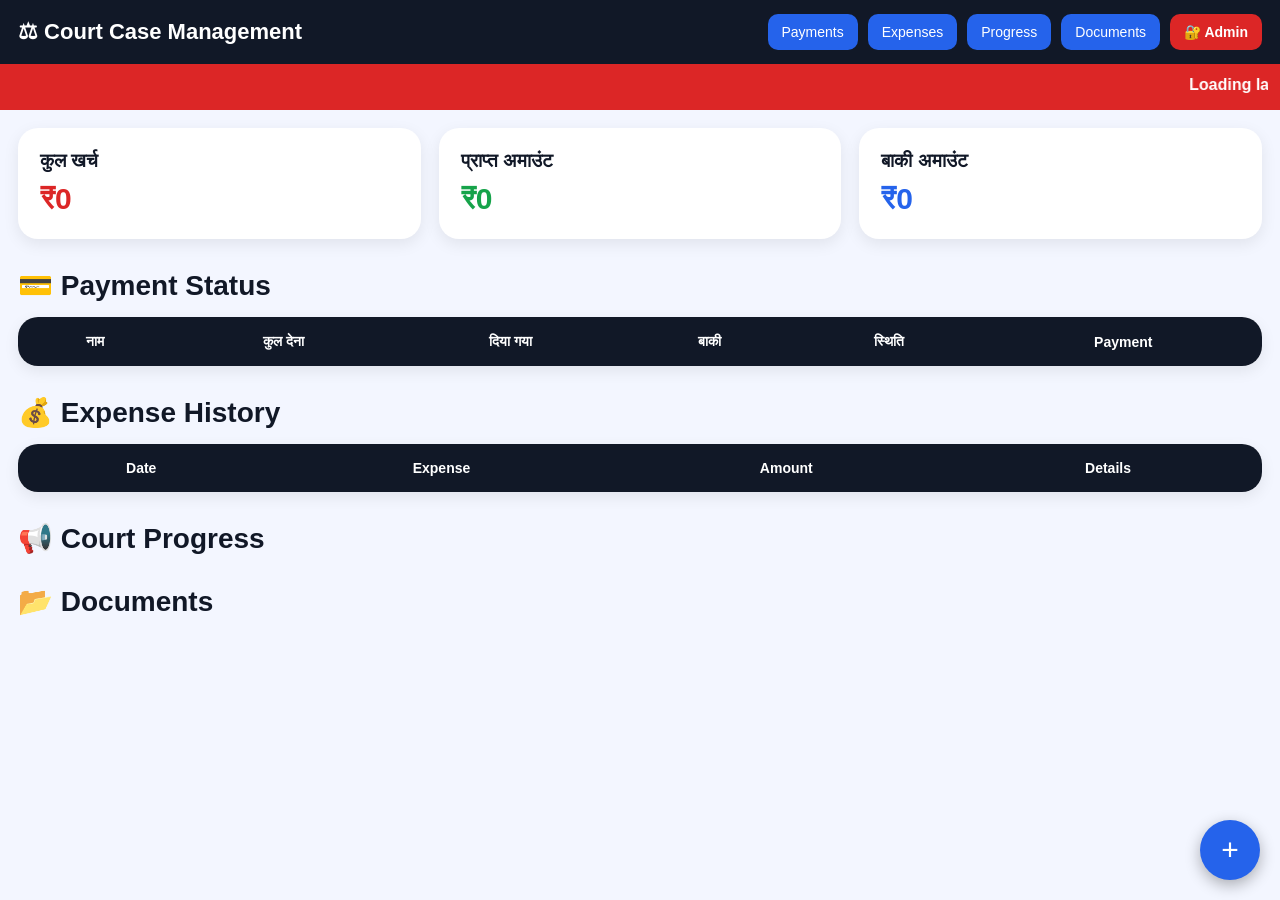
<file: index.html>
<!DOCTYPE html>
<html lang="hi">
<head>

<meta charset="UTF-8">
<meta name="viewport" content="width=device-width, initial-scale=1.0">

<title>⚖ Court Case Management</title>

<link rel="stylesheet" href="style.css">

</head>

<body>

<!-- NAVBAR -->

<div class="navbar">

<div class="logo">
⚖ Court Case Management
</div>

<div class="nav-links">

<a href="#payments">
Payments
</a>

<a href="#expenses">
Expenses
</a>

<a href="#progress">
Progress
</a>

<a href="#documents">
Documents
</a>

<!-- ADMIN BUTTON -->

<a href="admin.html"
class="admin-btn">

🔐 Admin

</a>

</div>

</div>

<!-- TOP NEWS -->

<div class="alert-bar">

<marquee id="topNews">

Loading latest updates...

</marquee>

</div>

<div class="container">

<!-- SUMMARY -->

<div class="summary">

<div class="card">
<h3>कुल खर्च</h3>
<div class="big red" id="totalExpense">
₹0
</div>
</div>

<div class="card">
<h3>प्राप्त अमाउंट</h3>
<div class="big green" id="receivedAmount">
₹0
</div>
</div>

<div class="card">
<h3>बाकी अमाउंट</h3>
<div class="big blue" id="remainingAmount">
₹0
</div>
</div>

</div>

<!-- PAYMENTS -->

<h2 class="section-title">
💳 Payment Status
</h2>

<div class="table-box" id="payments">

<table>

<thead>

<tr>

<th>नाम</th>
<th>कुल देना</th>
<th>दिया गया</th>
<th>बाकी</th>
<th>स्थिति</th>
<th>Payment</th>

</tr>

</thead>

<tbody id="paymentTable">

</tbody>

</table>

</div>

<!-- EXPENSES -->

<h2 class="section-title">
💰 Expense History
</h2>

<div class="table-box" id="expenses">

<table>

<thead>

<tr>

<th>Date</th>
<th>Expense</th>
<th>Amount</th>
<th>Details</th>

</tr>

</thead>

<tbody id="expenseTable">

</tbody>

</table>

</div>

<!-- NEWS -->

<div id="progress">

<h2 class="section-title">
📢 Court Progress
</h2>

<div id="newsContainer">

</div>

</div>

<!-- DOCUMENTS -->

<div id="documents">

<h2 class="section-title">
📂 Documents
</h2>

<div class="docs-grid"
id="documentContainer">

</div>

</div>

</div>

<!-- SCREENSHOT POPUP -->

<div id="popup">

<div class="popup-box">

<button class="closebtn"
onclick="closeForm()">

×

</button>

<h2>
Payment Screenshot
</h2>

<input type="text"
id="name"
placeholder="नाम">

<input type="text"
id="amount"
placeholder="Amount">

<textarea id="comment"
placeholder="Comment">
</textarea>

<p class="note">

Payment के बाद screenshot WhatsApp पर भेजें।

</p>

<button class="submitbtn"
onclick="sendWhatsApp()">

Open WhatsApp

</button>

</div>

</div>

<!-- PAYMENT POPUP -->

<div id="payPopup">

<div class="pay-popup-box">

<button class="closebtn"
onclick="closePayPopup()">

×

</button>

<h2 class="pay-title">
UPI Payment
</h2>

<img
id="qrImage"
src="qr.png"
class="qr-image">

<p class="upi-label">
UPI ID
</p>

<div class="upi-row">

<input
type="text"
id="upiInput"
readonly>

<button
onclick="copyUPI()"
class="paybtn uploadbtn">

Copy

</button>

</div>

<a
id="upiPayBtn"
class="submitbtn open-upi-btn">

Open UPI App

</a>

<a
href="qr.png"
download
class="submitbtn download-btn">

Download QR

</a>

</div>

</div>

<!-- FLOAT -->

<button class="fixed-btn">

+

</button>

<script src="script.js"></script>

</body>
</html>
</file>
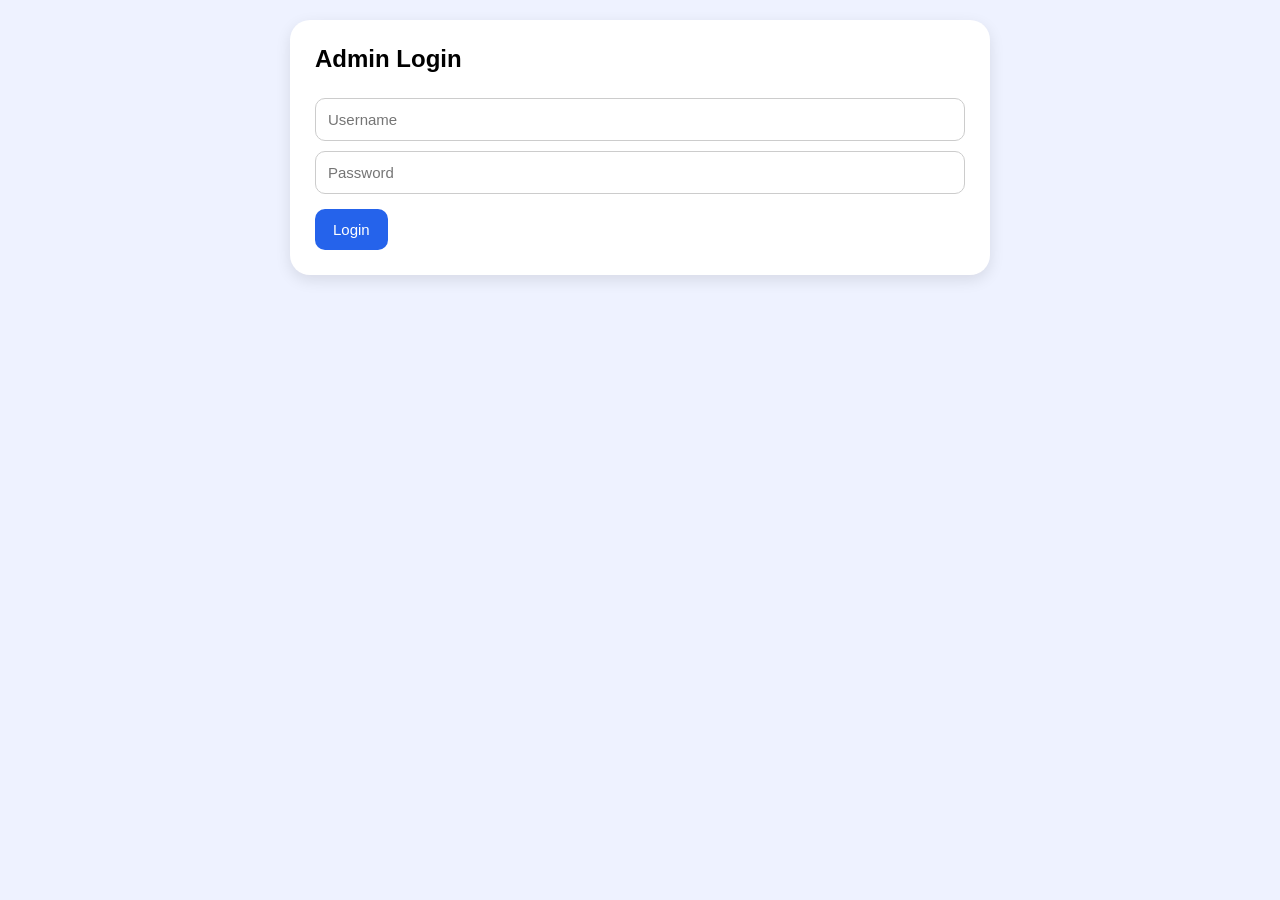
<file: admin.html>
<!DOCTYPE html>
<html lang="hi">

<head>

<meta charset="UTF-8">
<meta name="viewport" content="width=device-width, initial-scale=1.0">

<title>Admin Panel</title>

<link rel="stylesheet" href="admin.css">

</head>

<body>

<div class="login-box" id="loginBox">

<h2>
Admin Login
</h2>

<input
type="text"
id="username"
placeholder="Username">

<input
type="password"
id="password"
placeholder="Password">

<button onclick="login()">
Login
</button>

</div>

<div class="admin-panel" id="adminPanel">

<h1>
⚖ Court Admin Panel
</h1>

<!-- NEWS -->

<div class="card">

<h2>
Add News
</h2>

<input
type="date"
id="newsDate">

<textarea
id="newsText"
placeholder="Latest news">
</textarea>

<button onclick="addNews()">
Add News
</button>

</div>

<!-- EXPENSE -->

<div class="card">

<h2>
Add Expense
</h2>

<input
type="date"
id="expenseDate">

<input
type="text"
id="expenseTitle"
placeholder="Expense title">

<input
type="number"
id="expenseAmount"
placeholder="Amount">

<textarea
id="expenseDetails"
placeholder="Details">
</textarea>

<button onclick="addExpense()">
Add Expense
</button>

</div>

<!-- DOCUMENT -->

<div class="card">

<h2>
Add Document
</h2>

<input
type="text"
id="docTitle"
placeholder="Document title">

<input
type="text"
id="docLink"
placeholder="Google Drive link">

<button onclick="addDocument()">
Add Document
</button>

</div>

</div>

<script src="admin.js"></script>

</body>
</html>
</file>
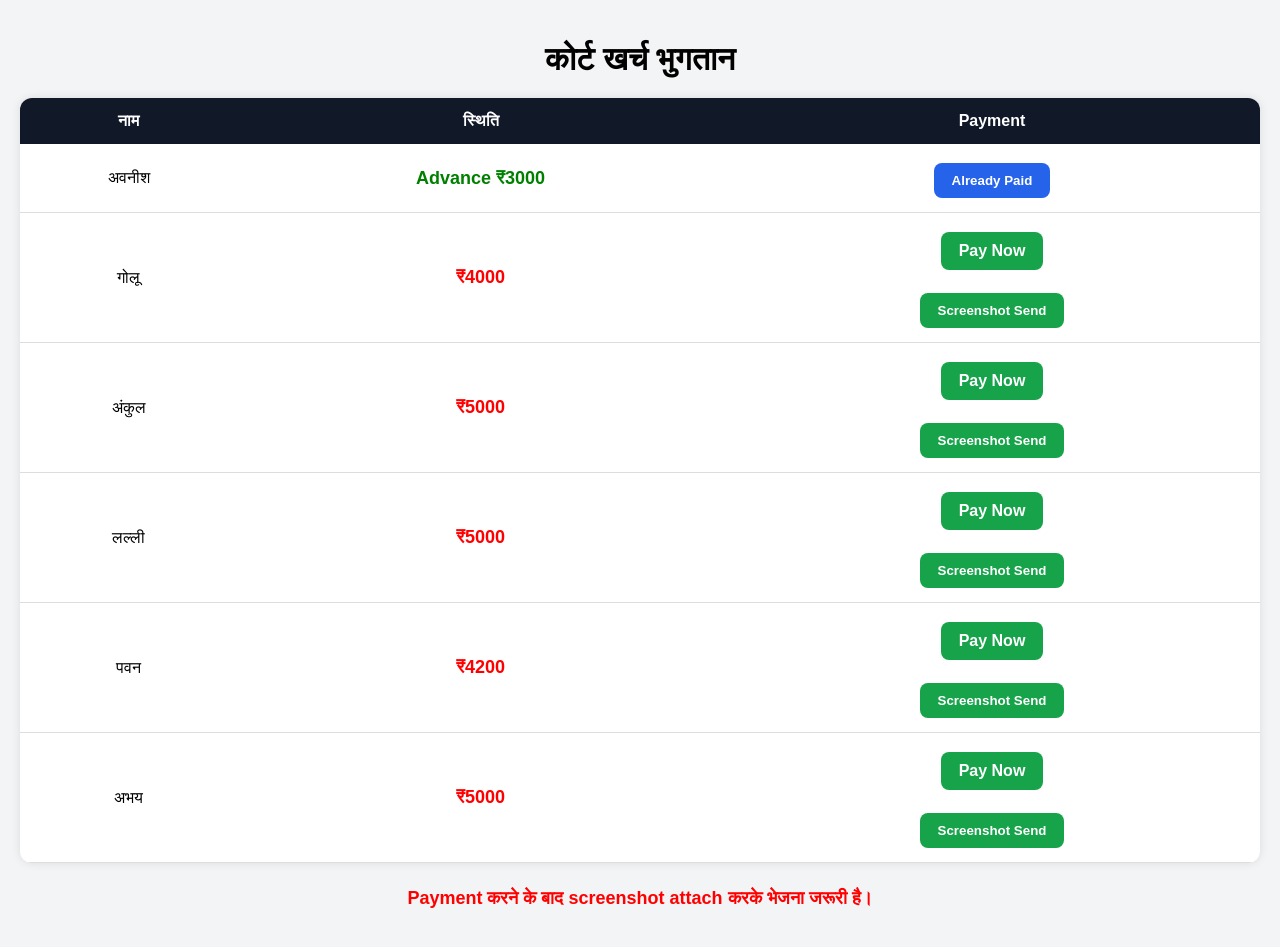
<file: court_kharcha_v3.html>
<!DOCTYPE html>
<html lang="hi">

<head>

<meta charset="UTF-8">
<meta name="viewport" content="width=device-width, initial-scale=1.0">

<title>कोर्ट खर्च भुगतान</title>

<style>

body{
    font-family: Arial, sans-serif;
    background:#f3f4f6;
    margin:0;
    padding:20px;
}

h1{
    text-align:center;
    margin-bottom:20px;
}

table{
    width:100%;
    border-collapse:collapse;
    background:white;
    border-radius:12px;
    overflow:hidden;
    box-shadow:0 0 10px rgba(0,0,0,0.1);
}

th{
    background:#111827;
    color:white;
    padding:14px;
}

td{
    padding:14px;
    text-align:center;
    border-bottom:1px solid #ddd;
}

.amount{
    color:red;
    font-weight:bold;
    font-size:18px;
}

.advance{
    color:green;
    font-weight:bold;
    font-size:18px;
}

.paybtn{
    background:#16a34a;
    color:white;
    padding:10px 18px;
    border-radius:8px;
    text-decoration:none;
    display:inline-block;
    font-weight:bold;
    margin-top:5px;
    border:none;
    cursor:pointer;
}

.note{
    margin-top:25px;
    text-align:center;
    color:red;
    font-size:18px;
    font-weight:bold;
}

#popup{
    position:fixed;
    top:0;
    left:0;
    width:100%;
    height:100%;
    background:rgba(0,0,0,0.6);
    display:none;
    justify-content:center;
    align-items:center;
}

.popup-box{
    background:white;
    width:90%;
    max-width:400px;
    padding:20px;
    border-radius:12px;
    position:relative;
}

input, textarea{
    width:100%;
    padding:12px;
    margin-top:10px;
    border:1px solid #ccc;
    border-radius:8px;
    box-sizing:border-box;
}

.submitbtn{
    width:100%;
    background:#2563eb;
    color:white;
    border:none;
    padding:14px;
    margin-top:15px;
    border-radius:8px;
    font-size:16px;
    cursor:pointer;
}

.closebtn{
    position:absolute;
    top:10px;
    right:10px;
    background:red;
    color:white;
    border:none;
    padding:6px 12px;
    border-radius:6px;
    cursor:pointer;
}

</style>

</head>

<body>

<h1>कोर्ट खर्च भुगतान</h1>

<table>

<tr>
<th>नाम</th>
<th>स्थिति</th>
<th>Payment</th>
</tr>


<tr>
<td>अवनीश</td>

<td class="advance">
Advance ₹3000
</td>

<td>

<button class="paybtn"
style="background:#2563eb;">
Already Paid
</button>

</td>
</tr>



<tr>
<td>गोलू</td>

<td class="amount">
₹4000
</td>

<td>

<a class="paybtn"
href="upi://pay?pa=avnish.dev@ptyes&pn=Avnish&am=4000&cu=INR&tn=Golu Court Fee">

Pay Now

</a>

<br><br>

<button class="paybtn"
onclick="openForm('गोलू','4000')">

Screenshot Send

</button>

</td>
</tr>



<tr>
<td>अंकुल</td>

<td class="amount">
₹5000
</td>

<td>

<a class="paybtn"
href="upi://pay?pa=avnish.dev@ptyes&pn=Avnish&am=5000&cu=INR&tn=Ankul Court Fee">

Pay Now

</a>

<br><br>

<button class="paybtn"
onclick="openForm('अंकुल','5000')">

Screenshot Send

</button>

</td>
</tr>



<tr>
<td>लल्ली</td>

<td class="amount">
₹5000
</td>

<td>

<a class="paybtn"
href="upi://pay?pa=avnish.dev@ptyes&pn=Avnish&am=5000&cu=INR&tn=Lalli Court Fee">

Pay Now

</a>

<br><br>

<button class="paybtn"
onclick="openForm('लल्ली','5000')">

Screenshot Send

</button>

</td>
</tr>



<tr>
<td>पवन</td>

<td class="amount">
₹4200
</td>

<td>

<a class="paybtn"
href="upi://pay?pa=avnish.dev@ptyes&pn=Avnish&am=4200&cu=INR&tn=Pawan Court Fee">

Pay Now

</a>

<br><br>

<button class="paybtn"
onclick="openForm('पवन','4200')">

Screenshot Send

</button>

</td>
</tr>



<tr>
<td>अभय</td>

<td class="amount">
₹5000
</td>

<td>

<a class="paybtn"
href="upi://pay?pa=avnish.dev@ptyes&pn=Avnish&am=5000&cu=INR&tn=Abhay Court Fee">

Pay Now

</a>

<br><br>

<button class="paybtn"
onclick="openForm('अभय','5000')">

Screenshot Send

</button>

</td>
</tr>

</table>



<div id="popup">

<div class="popup-box">

<button class="closebtn"
onclick="closeForm()">

X

</button>

<h2>Payment Details</h2>

<input type="text"
id="name"
placeholder="नाम">

<input type="text"
id="amount"
placeholder="अमाउंट">

<textarea id="comment"
placeholder="Comment / Payment किसलिए दिया">
</textarea>


<label style="display:block;margin-top:15px;font-weight:bold;">

Screenshot Upload

</label>

<input type="file"
id="screenshot"
accept="image/*">


<p style="color:red;font-size:14px;">

WhatsApp खुलने के बाद screenshot attach करके भेजें।

</p>


<button class="submitbtn"
onclick="sendWhatsApp()">

Open WhatsApp

</button>

</div>

</div>



<p class="note">

Payment करने के बाद screenshot attach करके भेजना जरूरी है।

</p>



<script>

function openForm(name, amount){

document.getElementById("popup").style.display="flex";

document.getElementById("name").value=name;

document.getElementById("amount").value=amount;

}


function closeForm(){

document.getElementById("popup").style.display="none";

}


function sendWhatsApp(){

let name =
document.getElementById("name").value;

let amount =
document.getElementById("amount").value;

let comment =
document.getElementById("comment").value;

let msg =
`Payment Done

नाम: ${name}

अमाउंट: ₹${amount}

Comment: ${comment}

Screenshot attach करके भेज रहा हूँ.`;

window.open(
`https://wa.me/919455030291?text=${encodeURIComponent(msg)}`,
'_blank'
);

}

</script>

</body>

</html>
</file>
<file: style.css>
*{
margin:0;
padding:0;
box-sizing:border-box;
}

body{
font-family:Arial,sans-serif;
background:#f3f6ff;
color:#111827;
}

/* NAVBAR */

.navbar{
background:#111827;
padding:14px 18px;
display:flex;
justify-content:space-between;
align-items:center;
position:sticky;
top:0;
z-index:999;
}

.logo{
color:white;
font-size:22px;
font-weight:bold;
}

.nav-links{
display:flex;
gap:10px;
flex-wrap:wrap;
align-items:center;
}

.nav-links a{
text-decoration:none;
color:white;
background:#2563eb;
padding:10px 14px;
border-radius:10px;
font-size:14px;
transition:0.3s;
}

.nav-links a:hover{
opacity:0.9;
}

/* ADMIN BUTTON */

.admin-btn{
background:#dc2626 !important;
color:white !important;
font-weight:bold;
}

/* ALERT */

.alert-bar{
background:#dc2626;
color:white;
padding:12px;
font-weight:bold;
}

/* MAIN */

.container{
padding:18px;
max-width:1400px;
margin:auto;
}

/* SUMMARY */

.summary{
display:grid;
grid-template-columns:repeat(auto-fit,minmax(240px,1fr));
gap:18px;
margin-bottom:25px;
}

.card{
background:white;
padding:22px;
border-radius:20px;
box-shadow:0 5px 16px rgba(0,0,0,0.08);
}

.card h3{
margin-bottom:10px;
}

.big{
font-size:30px;
font-weight:bold;
}

.red{
color:#dc2626;
}

.green{
color:#16a34a;
}

.blue{
color:#2563eb;
}

/* SECTION */

.section-title{
margin:30px 0 15px;
font-size:28px;
}

/* TABLE */

.table-box{
overflow:auto;
border-radius:20px;
background:white;
box-shadow:0 5px 15px rgba(0,0,0,0.08);
}

table{
width:100%;
border-collapse:collapse;
min-width:900px;
}

th{
background:#111827;
color:white;
padding:16px;
font-size:14px;
}

td{
padding:15px;
text-align:center;
border-bottom:1px solid #e5e7eb;
}

tr:hover{
background:#f9fafb;
}

/* STATUS */

.status{
padding:7px 14px;
border-radius:30px;
font-size:13px;
font-weight:bold;
}

.pending{
background:#fee2e2;
color:#dc2626;
}

.advance{
background:#dcfce7;
color:#16a34a;
}

/* BUTTON */

.paybtn{
background:#16a34a;
color:white;
padding:10px 14px;
border-radius:10px;
text-decoration:none;
display:inline-block;
border:none;
cursor:pointer;
font-weight:bold;
margin-top:6px;
}

.uploadbtn{
background:#2563eb;
}

.submitbtn{
display:block;
width:100%;
margin-top:15px;
background:#2563eb;
color:white;
text-align:center;
text-decoration:none;
padding:14px;
border-radius:10px;
font-size:16px;
border:none;
cursor:pointer;
}

.paybtn:hover,
.submitbtn:hover{
opacity:0.9;
}

/* NEWS */

.news-card{
background:white;
border-radius:18px;
padding:18px;
margin-bottom:15px;
box-shadow:0 5px 15px rgba(0,0,0,0.08);
border-left:6px solid #2563eb;
}

.news-date{
color:#6b7280;
margin-bottom:8px;
font-size:14px;
}

.news-text{
font-size:16px;
line-height:1.7;
}

/* DOCS */

.docs-grid{
display:grid;
grid-template-columns:repeat(auto-fit,minmax(260px,1fr));
gap:18px;
}

.doc-card{
background:white;
border-radius:18px;
padding:15px;
box-shadow:0 5px 15px rgba(0,0,0,0.08);
}

.doc-card img{
width:100%;
height:220px;
object-fit:cover;
border-radius:12px;
background:#f3f4f6;
}

.doc-card h4{
margin-top:12px;
}

.doc-card a{
display:inline-block;
margin-top:10px;
background:#16a34a;
color:white;
padding:10px 14px;
border-radius:10px;
text-decoration:none;
}

/* POPUP */

#popup,
#payPopup{
position:fixed;
top:0;
left:0;
width:100%;
height:100%;
background:rgba(0,0,0,0.6);
display:none;
justify-content:center;
align-items:center;
z-index:9999;
}

.popup-box,
.pay-popup-box{
background:white;
width:92%;
max-width:420px;
padding:24px;
border-radius:20px;
position:relative;
}

.closebtn{
position:absolute;
top:10px;
right:10px;
background:red;
color:white;
border:none;
width:35px;
height:35px;
border-radius:50%;
cursor:pointer;
}

input,
textarea{
width:100%;
padding:13px;
border:1px solid #d1d5db;
border-radius:10px;
margin-top:12px;
font-size:15px;
}

.note{
margin-top:10px;
color:red;
font-size:14px;
}

/* QR */

.pay-title{
margin-bottom:15px;
text-align:center;
}

.qr-image{
width:220px;
height:220px;
object-fit:contain;
display:block;
margin:auto;
border-radius:12px;
border:1px solid #ddd;
}

.upi-label{
margin-top:15px;
font-weight:bold;
text-align:center;
}

.upi-row{
display:flex;
gap:10px;
margin-top:10px;
}

.download-btn{
background:#16a34a;
}

/* FLOAT */

.fixed-btn{
position:fixed;
bottom:20px;
right:20px;
width:60px;
height:60px;
border:none;
border-radius:50%;
background:#2563eb;
color:white;
font-size:30px;
cursor:pointer;
box-shadow:0 5px 15px rgba(0,0,0,0.3);
}

/* MOBILE */

@media(max-width:768px){

.logo{
font-size:16px;
}

.nav-links{
gap:6px;
}

.nav-links a{
font-size:12px;
padding:8px 10px;
}

.section-title{
font-size:22px;
}

.big{
font-size:24px;
}

td,th{
font-size:13px;
padding:12px;
}

.qr-image{
width:180px;
height:180px;
}

}
</file>
<file: admin.css>
*{
margin:0;
padding:0;
box-sizing:border-box;
}

body{
font-family:Arial,sans-serif;
background:#eef2ff;
padding:20px;
}

.login-box,
.admin-panel{
max-width:700px;
margin:auto;
background:white;
padding:25px;
border-radius:20px;
box-shadow:0 5px 15px rgba(0,0,0,0.1);
}

.admin-panel{
display:none;
}

h1,h2{
margin-bottom:15px;
}

.card{
margin-top:25px;
padding:20px;
border:1px solid #ddd;
border-radius:15px;
}

input,
textarea{
width:100%;
padding:12px;
margin-top:10px;
border:1px solid #ccc;
border-radius:10px;
font-size:15px;
}

button{
margin-top:15px;
padding:12px 18px;
border:none;
background:#2563eb;
color:white;
border-radius:10px;
cursor:pointer;
font-size:15px;
}

button:hover{
opacity:0.9;
}
</file>
